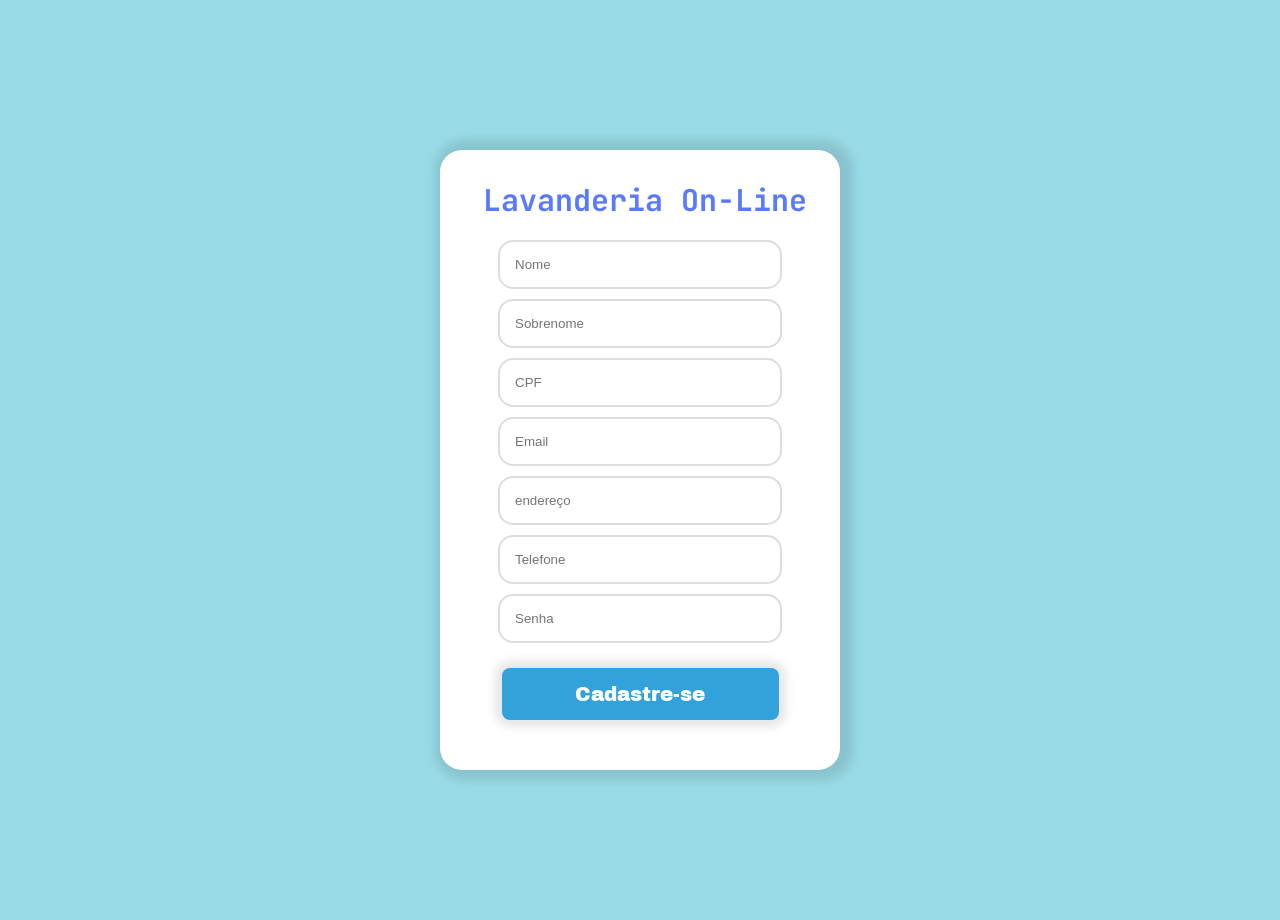
<file: Paginas/Cadastro/Pagina_Cadastro.html>
<!DOCTYPE html>
<html lang="pt-br">
<head>
    <meta charset="UTF-8">
    <meta name="viewport" content="width=device-width, initial-scale=1.0">
    <title>Lavanderia Online</title>
    <link rel="stylesheet" href="Style_cadastro.css">
    <link rel="shortcut icon" href="../../Images/Lavandeira.ico" type="image/x-icon">
    <link rel="stylesheet" href="Style_cadastro.css">
    <link rel="preconnect" href="https://fonts.googleapis.com">
    <link rel="preconnect" href="https://fonts.gstatic.com" crossorigin>
    <link href="https://fonts.googleapis.com/css2?family=Archivo+Black&family=JetBrains+Mono:ital,wght@0,100..800;1,100..800&display=swap"
    rel="stylesheet">
</head>
<body>
    <div class="Conteiner">
        <div class="Conteiner-top">
            <h1 class="Nome_lav">Lavanderia On-Line</h1>
        </div>
        <input id="inp-nome"      class="Nome"      type="text"     placeholder="Nome">
        <input id="inp-sobrenome" class="Sobrenome" type="text"     placeholder="Sobrenome">
        <input id="inp-cpf"       class="CPF"       type="number"   placeholder="CPF">
        <input id="inp-email"     class="Email"     type="email"    placeholder="Email">
        <input id="inp-endereco"  class="endereco"  type="text"     placeholder="endereço">
        <input id="inp-telefone"  class="Telefone"  type="tel"      placeholder="Telefone">
        <input id="inp-senha"     class="Telefone"  type="password" placeholder="Senha">
        <span id="erro-cadastro" style="color:#c0392b;font-size:12px;font-family:'Archivo Black',sans-serif;display:none;margin-top:4px;max-width:270px;text-align:center;"></span>
        <button class="botao" id="btn-cadastrar">Cadastre-se</button>
    </div>
    
    <script src="Script_Cadastro.js"></script>
</body>
</html>
</file>
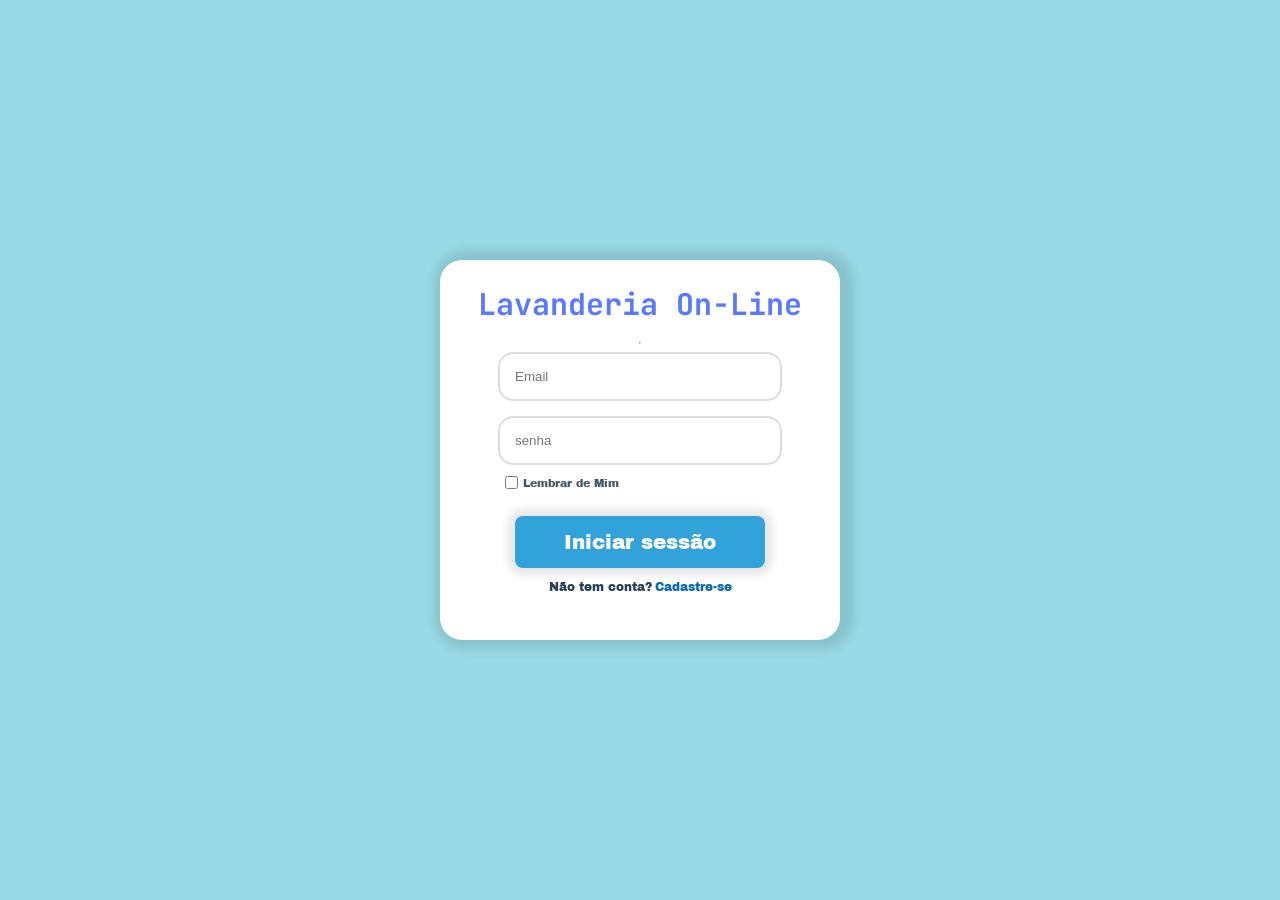
<file: Paginas/Login/pagina_login.html>
<!DOCTYPE html>
<html lang="pt-br">

<head>
    <meta charset="UTF-8">
    <meta name="viewport" content="width=device-width, initial-scale=1.0">
    <title>Lavanderia Online</title>
    <link rel="stylesheet" href="style_login.css">
    <link rel="shortcut icon" href="../../Images/Lavandeira.ico" type="image/x-icon">
    <link rel="preconnect" href="https://fonts.googleapis.com">
    <link rel="preconnect" href="https://fonts.gstatic.com" crossorigin>
    <link href="https://fonts.googleapis.com/css2?family=Archivo+Black&family=JetBrains+Mono:ital,wght@0,100..800;1,100..800&family=Lexend+Exa:wght@100..900&display=swap" rel="stylesheet">
</head>

<body>

    <div class="Conteiner">
        <div class="Conteiner-top">
            <h1 class="titulo-login">Lavanderia On-Line</h1>
        </div>
        <hr>
        <input id="Usuario" class="Entrada_Usuario" type="text" placeholder="Email">
        <input id="password" class="password" type="password" placeholder="senha ">
        <span id="erro-login" style="color:#c0392b;font-size:12px;font-family:'Archivo Black',sans-serif;display:none;margin-top:4px;"></span>
        <div class="sub">
            <input class="checkbox" type="checkbox">
            <p class="Lembrar">Lembrar de Mim</p>
        </div>
        <button id="botao" class="botao" type="submit">Iniciar sessão</button>
        <div class="foot">
            <p class="NTC">Não tem conta?</p>
            <a class="Cadastro" href="../Cadastro/Pagina_Cadastro.html">Cadastre-se</a>
        </div>
    </div>

    <script src="Pagina_Login.js"></script>
</body>

</html>
</file>
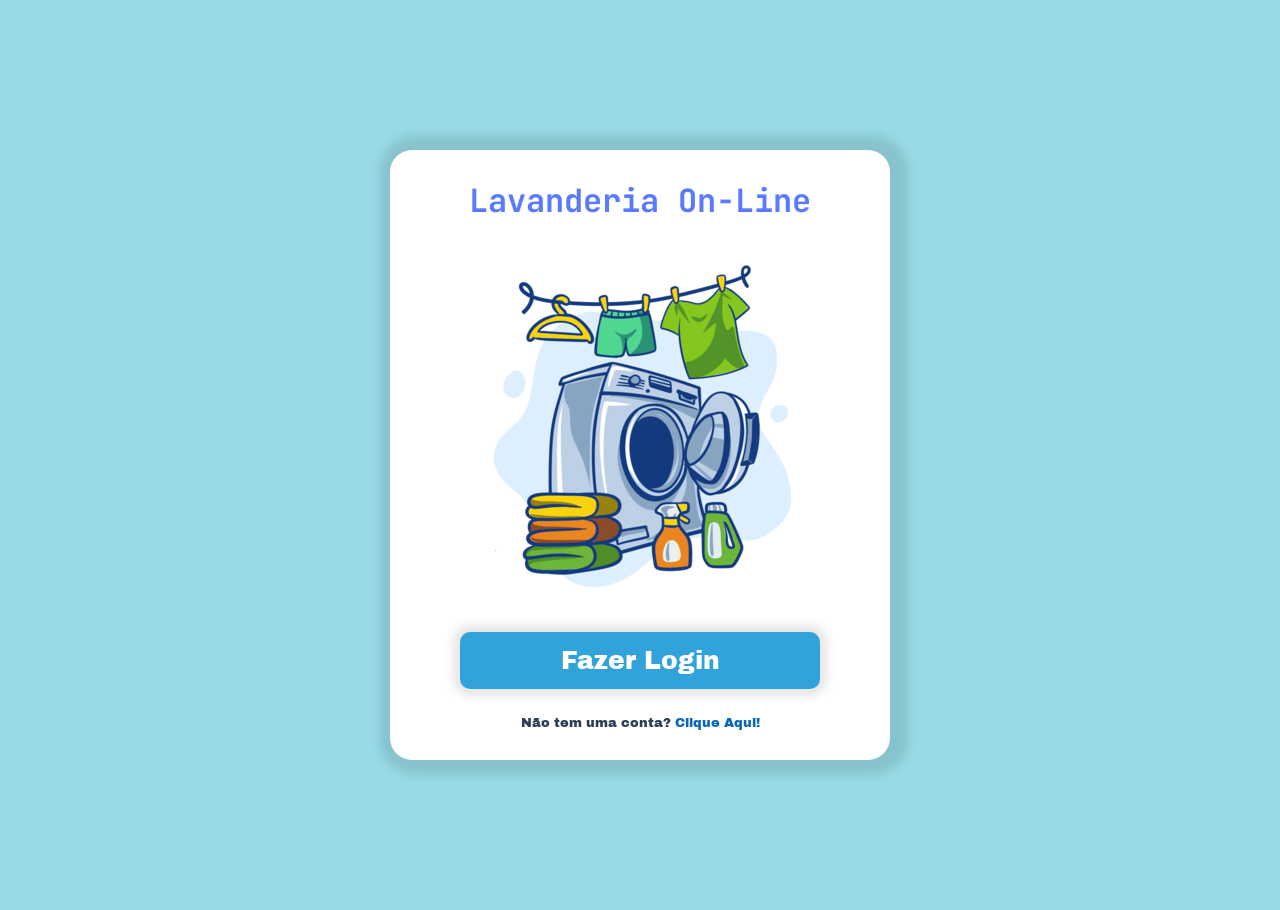
<file: Paginas/Pagina inicial/cc.html>
<!DOCTYPE html>
<html lang="pt-br">

<head>
    <meta charset="UTF-8">
    <meta name="viewport" content="width=device-width, initial-scale=1.0">
    <title>Lavanderia Online</title>
    <link rel="stylesheet" href="Style_Inicial.css">
    <link rel="shortcut icon" href="../../Images/Lavandeira.ico" type="image/x-icon">    <script src="script_Inicial.js"></script>
    <link rel="preconnect" href="https://fonts.googleapis.com">
    <link rel="preconnect" href="https://fonts.gstatic.com" crossorigin>
    <link href="https://fonts.googleapis.com/css2?family=Noto+Sans:ital,wght@0,100..900;1,100..900&display=swap"
        rel="stylesheet">
    <link rel="preconnect" href="https://fonts.googleapis.com">
    <link rel="preconnect" href="https://fonts.gstatic.com" crossorigin>
    <link
        href="https://fonts.googleapis.com/css2?family=Archivo+Black&family=JetBrains+Mono:ital,wght@0,100..800;1,100..800&display=swap"
        rel="stylesheet">
</head>

<body>
    <div class="Conteiner">
        <h1 class="Nome_lav">Lavanderia On-Line</h1>
        <img src="Maquina de lavar.png" alt="foto de maquina de lavar">
        <button id="botãoLogin" class="Botao" onclick="FazerLogin()">Fazer Login</button>
        <p class="NTC">Não tem uma conta? <a href="../Cadastro/Pagina_Cadastro.html"> Clique Aqui!</a></p>
    </div>
</body>

</html>
</file>
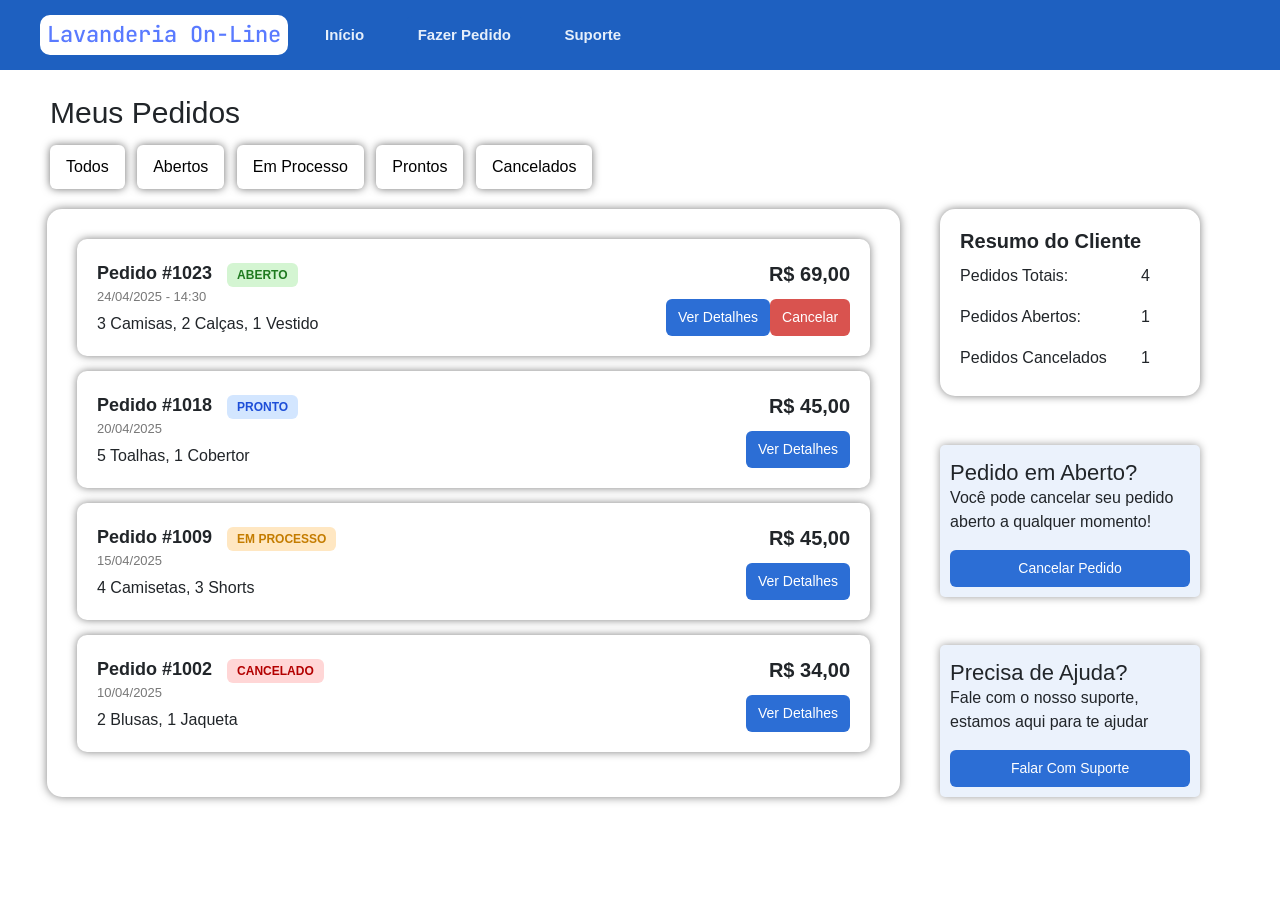
<file: Paginas/Pagina_Clientes/Pagina_Cliente.html>
<!DOCTYPE html>
<html lang="pt-br">
<head>
    <meta charset="UTF-8">
    <title>Lavanderia On-Line</title>
    <link rel="shortcut icon" href="../../Images/Lavandeira.ico" type="image/x-icon">
    <link rel="preconnect" href="https://fonts.googleapis.com">
    <link rel="preconnect" href="https://fonts.gstatic.com" crossorigin>
    <link href="https://fonts.googleapis.com/css2?family=Archivo+Black&family=JetBrains+Mono:ital,wght@0,100..800;1,100..800&family=Lexend+Exa:wght@100..900&display=swap" rel="stylesheet">
    <link href="https://cdn.jsdelivr.net/npm/bootstrap@5.0.2/dist/css/bootstrap.min.css" rel="stylesheet" integrity="sha384-EVSTQN3/azprG1Anm3QDgpJLIm9Nao0Yz1ztcQTwFspd3yD65VohhpuuCOmLASjC" crossorigin="anonymous">
    <script src="https://cdn.jsdelivr.net/npm/@popperjs/core@2.9.2/dist/umd/popper.min.js" integrity="sha384-IQsoLXl5PILFhosVNubq5LC7Qb9DXgDA9i+tQ8Zj3iwWAwPtgFTxbJ8NT4GN1R8p" crossorigin="anonymous"></script>
    <script src="https://cdn.jsdelivr.net/npm/bootstrap@5.0.2/dist/js/bootstrap.min.js" integrity="sha384-cVKIPhGWiC2Al4u+LWgxfKTRIcfu0JTxR+EQDz/bgldoEyl4H0zUF0QKbrJ0EcQF" crossorigin="anonymous"></script>
    <link rel="stylesheet" href="Style_Cliente.css">
</head>
<body>
    <header>
        <h1 class="Nome_Lavandeira">Lavanderia On-Line</h1>
        <div class="Page_select">
            <nav>
                <button class="Inicio" href="#">Início</button>
                <button type="button" class="FazerPedido btn" data-bs-toggle="modal" data-bs-target="#modalPedido">
                    Fazer Pedido
                </button>
                <button href="#">Suporte</button>
            </nav>
        </div>
    </header>
    <div class="titulo">Meus Pedidos</div>
    <div class="filtros">
        <button onclick="filtrarPedidos('todos')">Todos</button>
        <button onclick="filtrarPedidos('ABERTO')">Abertos</button>
        <button onclick="filtrarPedidos('processo')">Em Processo</button>
        <button onclick="filtrarPedidos('PRONTO')">Prontos</button>
        <button onclick="filtrarPedidos('CANCELADO')">Cancelados</button>
    </div>
    <div class="conteiner">
        <div id="Pedidos" class="Conteiner_Pedidos"></div>
        <div id="Resumo" class="conteiner_resumo">
            <div class="Resumo">
                <h1 class="Titulo_Resumo">Resumo do Cliente</h1>
                <hr>
                <div class="Resumo_p"><p>Pedidos Totais:</p><p id="res-total">0</p></div>
                <hr>
                <div class="Resumo_p"><p>Pedidos Abertos:</p><p id="res-abertos">0</p></div>
                <hr>
                <div class="Resumo_p"><p>Pedidos Cancelados</p><p id="res-cancelados">0</p></div>
            </div>
            <div class="Cancelar_Resumo">
                <h1>Pedido em Aberto?</h1>
                <p>Você pode cancelar seu pedido aberto a qualquer momento!</p>
                <button onclick="cancelarPrimeiroPedidoAberto()">Cancelar Pedido</button>
            </div>
            <div class="Suporte_Resumo">
                <h1>Precisa de Ajuda?</h1>
                <p>Fale com o nosso suporte, estamos aqui para te ajudar</p>
                <button>Falar Com Suporte</button>
            </div>
        </div>
    </div>

    <!-- Modal Novo Pedido -->
    <div class="modal fade" id="modalPedido" tabindex="-1" aria-hidden="true">
        <div class="modal-dialog modal-lg">
            <div class="modal-content">
                <div class="modal-header">
                    <h5 class="modal-title">Novo Pedido</h5>
                    <button type="button" class="btn-close" data-bs-dismiss="modal"></button>
                </div>
                <div class="modal-body">
                    <!-- Tabela de preços -->
                    <div style="background:#f8f9ff;border-radius:8px;padding:10px 14px;margin-bottom:16px;font-size:12px;color:#555;">
                        <strong style="font-size:13px;color:#333;">💰 Tabela de Preços:</strong>
                        <span style="margin-left:8px;">Calça R$12 · Camiseta R$6 · Camisa R$9 · Vestido R$15 · Toalha R$5 · Cobertor R$20 · Shorts R$7 · Blusa R$8 · Jaqueta R$18</span>
                    </div>
                    <div id="container-pecas">
                        <div class="row g-3 mb-3 align-items-end peca-item">
                            <div class="col-md-7">
                                <label class="form-label">Peça</label>
                                <select class="form-select" required>
                                    <option value="" selected disabled>Selecione a peça...</option>
                                    <option value="Calça">Calça — R$ 12,00</option>
                                    <option value="Camiseta">Camiseta — R$ 6,00</option>
                                    <option value="Camisa">Camisa — R$ 9,00</option>
                                    <option value="Vestido">Vestido — R$ 15,00</option>
                                    <option value="Toalha">Toalha — R$ 5,00</option>
                                    <option value="Cobertor">Cobertor — R$ 20,00</option>
                                    <option value="Shorts">Shorts — R$ 7,00</option>
                                    <option value="Blusa">Blusa — R$ 8,00</option>
                                    <option value="Jaqueta">Jaqueta — R$ 18,00</option>
                                </select>
                            </div>
                            <div class="col-md-3">
                                <label class="form-label">Qtd.</label>
                                <input type="number" class="form-control" placeholder="0" min="1" required>
                            </div>
                            <div class="col-md-2">
                                <button type="button" class="btn btn-outline-danger w-100 btn-remover" onclick="removerLinha(this)" style="display:none;">Remover</button>
                            </div>
                        </div>
                    </div>
                    <button type="button" class="btn btn-sm btn-outline-secondary mt-2" id="btnAdicionar">+ Adicionar mais uma peça</button>
                </div>
                <div class="modal-footer">
                    <button type="button" class="btn btn-secondary" data-bs-dismiss="modal">Fechar</button>
                    <button type="button" class="btn btn-success" onclick="confirmarPedido()">Confirmar Pedido</button>
                </div>
            </div>
        </div>
    </div>

    <!-- Modal Detalhes do Pedido -->
    <div class="modal fade" id="modalDetalhes" tabindex="-1" aria-hidden="true">
        <div class="modal-dialog modal-md">
            <div class="modal-content">
                <div class="modal-header" style="background:#1e60c0;color:white;">
                    <h5 class="modal-title" id="det-numero">Pedido #</h5>
                    <button type="button" class="btn-close btn-close-white" data-bs-dismiss="modal"></button>
                </div>
                <div class="modal-body">
                    <div style="display:flex;justify-content:space-between;align-items:center;margin-bottom:10px;">
                        <span style="font-size:13px;color:#777;" id="det-data"></span>
                        <span id="det-status"></span>
                    </div>
                    <hr style="margin:8px 0;">
                    <div id="det-itens"></div>
                    <hr style="margin:8px 0;">
                    <div style="display:flex;justify-content:space-between;align-items:center;padding:4px 0;">
                        <strong style="font-size:15px;">Total</strong>
                        <strong style="font-size:18px;color:#1e60c0;" id="det-total"></strong>
                    </div>
                </div>
                <div class="modal-footer">
                    <button type="button" class="btn btn-secondary" data-bs-dismiss="modal">Fechar</button>
                </div>
            </div>
        </div>
    </div>

    <script src="Pagina_clientes.js"></script>
</body>
</html>
</file>
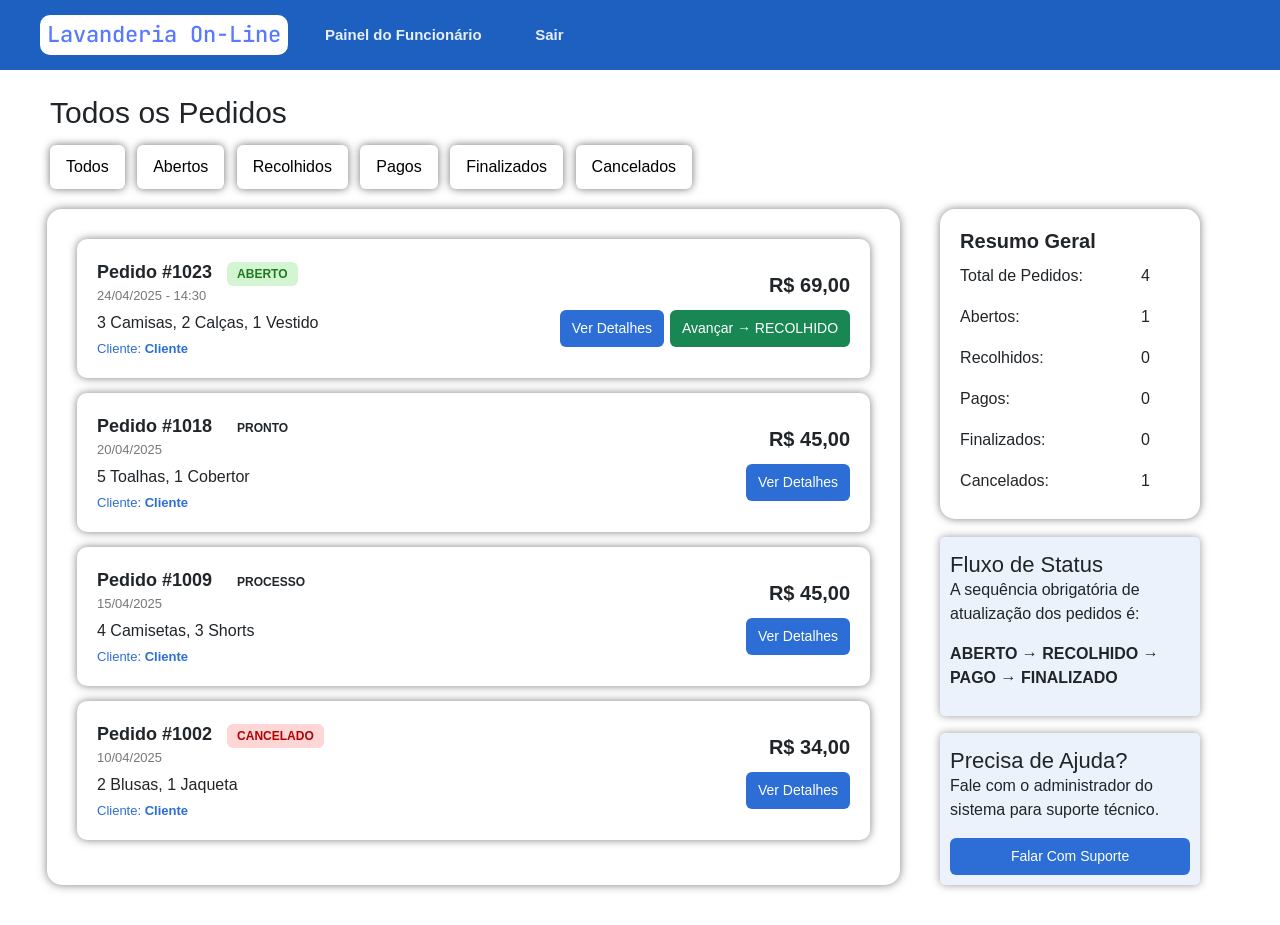
<file: Paginas/Pagina_Funcionarios/Pagina_Funcionario.html>
<!DOCTYPE html>
<html lang="pt-br">
<head>
    <meta charset="UTF-8">
    <title>Lavanderia On-Line — Funcionário</title>
    <link rel="shortcut icon" href="../../Images/Lavandeira.ico" type="image/x-icon">
    <link rel="preconnect" href="https://fonts.googleapis.com">
    <link rel="preconnect" href="https://fonts.gstatic.com" crossorigin>
    <link href="https://fonts.googleapis.com/css2?family=Archivo+Black&family=JetBrains+Mono:ital,wght@0,100..800;1,100..800&family=Lexend+Exa:wght@100..900&display=swap" rel="stylesheet">
    <link href="https://cdn.jsdelivr.net/npm/bootstrap@5.0.2/dist/css/bootstrap.min.css" rel="stylesheet" integrity="sha384-EVSTQN3/azprG1Anm3QDgpJLIm9Nao0Yz1ztcQTwFspd3yD65VohhpuuCOmLASjC" crossorigin="anonymous">
    <script src="https://cdn.jsdelivr.net/npm/@popperjs/core@2.9.2/dist/umd/popper.min.js" integrity="sha384-IQsoLXl5PILFhosVNubq5LC7Qb9DXgDA9i+tQ8Zj3iwWAwPtgFTxbJ8NT4GN1R8p" crossorigin="anonymous"></script>
    <script src="https://cdn.jsdelivr.net/npm/bootstrap@5.0.2/dist/js/bootstrap.min.js" integrity="sha384-cVKIPhGWiC2Al4u+LWgxfKTRIcfu0JTxR+EQDz/bgldoEyl4H0zUF0QKbrJ0EcQF" crossorigin="anonymous"></script>
    <link rel="stylesheet" href="Style_Funcionario.css">
</head>
<body>
    <header>
        <h1 class="Nome_Lavandeira">Lavanderia On-Line</h1>
        <div class="Page_select">
            <nav>
                <button class="Inicio">Painel do Funcionário</button>
                <button onclick="sair()">Sair</button>
            </nav>
        </div>
    </header>
    <div class="titulo">Todos os Pedidos</div>
    <div class="filtros">
        <button onclick="filtrarPedidos('todos')">Todos</button>
        <button onclick="filtrarPedidos('ABERTO')">Abertos</button>
        <button onclick="filtrarPedidos('RECOLHIDO')">Recolhidos</button>
        <button onclick="filtrarPedidos('PAGO')">Pagos</button>
        <button onclick="filtrarPedidos('FINALIZADO')">Finalizados</button>
        <button onclick="filtrarPedidos('CANCELADO')">Cancelados</button>
    </div>
    <div class="conteiner">
        <div id="Pedidos" class="Conteiner_Pedidos"></div>
        <div id="Resumo" class="conteiner_resumo">
            <div class="Resumo">
                <h1 class="Titulo_Resumo">Resumo Geral</h1>
                <hr>
                <div class="Resumo_p"><p>Total de Pedidos:</p><p id="res-total">0</p></div>
                <hr>
                <div class="Resumo_p"><p>Abertos:</p><p id="res-abertos">0</p></div>
                <hr>
                <div class="Resumo_p"><p>Recolhidos:</p><p id="res-recolhidos">0</p></div>
                <hr>
                <div class="Resumo_p"><p>Pagos:</p><p id="res-pagos">0</p></div>
                <hr>
                <div class="Resumo_p"><p>Finalizados:</p><p id="res-finalizados">0</p></div>
                <hr>
                <div class="Resumo_p"><p>Cancelados:</p><p id="res-cancelados">0</p></div>
            </div>
            <div class="Cancelar_Resumo">
                <h1>Fluxo de Status</h1>
                <p>A sequência obrigatória de atualização dos pedidos é:</p>
                <p><strong>ABERTO → RECOLHIDO → PAGO → FINALIZADO</strong></p>
            </div>
            <div class="Suporte_Resumo">
                <h1>Precisa de Ajuda?</h1>
                <p>Fale com o administrador do sistema para suporte técnico.</p>
                <button>Falar Com Suporte</button>
            </div>
        </div>
    </div>

    <!-- Modal Detalhes do Pedido -->
    <div class="modal fade" id="modalDetalhes" tabindex="-1" aria-hidden="true">
        <div class="modal-dialog modal-md">
            <div class="modal-content">
                <div class="modal-header" style="background:#1e60c0;color:white;">
                    <div>
                        <h5 class="modal-title" id="det-numero">Pedido #</h5>
                        <small style="opacity:0.85;">Cliente: <span id="det-cliente"></span></small>
                    </div>
                    <button type="button" class="btn-close btn-close-white" data-bs-dismiss="modal"></button>
                </div>
                <div class="modal-body">
                    <div style="display:flex;justify-content:space-between;align-items:center;margin-bottom:10px;">
                        <span style="font-size:13px;color:#777;" id="det-data"></span>
                        <span id="det-status"></span>
                    </div>
                    <hr style="margin:8px 0;">
                    <div id="det-itens"></div>
                    <hr style="margin:8px 0;">
                    <div style="display:flex;justify-content:space-between;align-items:center;padding:4px 0;">
                        <strong style="font-size:15px;">Total</strong>
                        <strong style="font-size:18px;color:#1e60c0;" id="det-total"></strong>
                    </div>
                </div>
                <div class="modal-footer">
                    <button type="button" class="btn btn-secondary" data-bs-dismiss="modal">Fechar</button>
                </div>
            </div>
        </div>
    </div>

    <script src="Pagina_Funcionario.js"></script>
</body>
</html>
</file>
<file: Paginas/Cadastro/Style_cadastro.css>
body {
    margin: 0px;
    background-color: rgba(152,218,229, 1);
}

.Conteiner {
    display: flex;
    flex-direction: column;
    width: 400px;
    height: 600px;
    margin: 150px auto;
    padding-bottom: 20px;
    border-radius: 22px;
    background-color: white;
    justify-content: center;
    align-items: center;
    text-align: center;
    box-shadow: 4px 0px 10px 10px rgba(0, 0, 0, 0.1);
    border: 1px rgba(0, 0, 0, 0.001);
}

.Conteiner-top {
    display: flex;
    flex-direction:row;
}

.Nome_lav {
    font-family: "JetBrains Mono", monospace;
    font-weight: 50px;
    margin: 0px auto 20px 10px ;
    font-size: 30px;
    color: rgba(0, 51, 255, 0.65);
    cursor: default;
}

.sub-texto {
    color: rgb(8, 58, 104);
    font-size: 20px;
    font-family: "archivo black", sans-serif;
    margin-top: 0px;
    margin-bottom: 0px;
    cursor: default;
}

.Mensagem {
    font-family: "archivo black", sans-serif;
    font-size: 13px !important;
    color: rgb(30, 54, 80);
    font-size: 15px;
    cursor: default;
}

.Nome {
    padding: 15px;
    width: 250px;
    border-radius: 15px;
    border: solid 2px rgb(221, 221, 221);
    margin-bottom: 10px;
}
.Sobrenome {
    padding: 15px;
    width: 250px;
    border-radius: 15px;
    border: solid 2px rgb(221, 221, 221);
    margin-bottom: 10px;
}

.CPF {
    padding: 15px;
    width: 250px;
    border-radius: 15px;
    border: solid 2px rgb(221, 221, 221);
    margin-bottom: 10px;
}

.Email {
    padding: 15px;
    width: 250px;
    border-radius: 15px;
    border: solid 2px rgb(221, 221, 221);
    margin-bottom: 10px;
}

.endereco {
    padding: 15px;
    width: 250px;
    border-radius: 15px;
    border: solid 2px rgb(221, 221, 221);
    margin-bottom: 10px;
}

.Telefone {
    padding: 15px;
    width: 250px;
    border-radius: 15px;
    border: solid 2px rgb(221, 221, 221);
    margin-bottom: 10px;
}

.botao {
    background-color: rgba(50, 162, 218, 1);
    width: 277px;
    padding: 15px;
    border: none;
    border-radius: 8px;
    font-size: 20px;
    font-family: "archivo black", sans-serif;
    color: white;
    box-shadow: 0px 0px 10px 7px rgba(0, 0, 0, 0.1);
    cursor: pointer;
    margin-top: 15px;
}

.botao:hover {
    background-color: rgb(2, 130, 194);
}
</file>
<file: Paginas/Login/style_login.css>
body {
  background-color: rgba(152,218,229, 1);
  margin: 0px;
}
.Conteiner {
    display: flex;
    flex-direction: column;
    width: 400px;
    height: 380px;
    margin: 260px auto;
    border-radius: 22px;
    background-color: white;
    justify-content: center;
    align-items: center;
    text-align: center;
    box-shadow: 4px 0px 10px 10px rgba(0, 0, 0, 0.1);
    border: 1px rgba(0, 0, 0, 0.001);
}

.Conteiner-top {    
    display: flex;
    flex-direction:row ;
    justify-content: space-between;
    gap: 10px;
    margin-top: 0px;
    cursor: default;
}

img {
    width: 50px;
    height: 50px;
    margin-top: 0px;
}

.titulo-login {
    font-family: "JetBrains Mono", monospace;
    margin: 0px auto 10px auto ;
    font-size: 30px;
    color: rgba(0, 51, 255, 0.65);
}


.Entrada_Usuario {
    padding: 15px;
    width: 250px;
    border-radius: 15px;
    border: solid 2px rgb(221, 221, 221);
    margin-bottom: 10px;
}
.password {
    padding: 15px;
    width: 250px;
    border-radius: 15px;
    border: solid 2px rgb(221, 221, 221);
    margin-top: 5px;
}

.sub {
    margin-top: -3px;
    display: flex;
    justify-content: space-between;
    align-items: center;
    font-size: 14px;
}

.checkbox {
   cursor: pointer;
   margin-right: 50px;
   margin-top: 5px;

}

.Lembrar {
    font-family: "Archivo Black", sans-serif;
    font-size: 11px;
    color: rgb(67, 89, 106);
    cursor:default;
    margin: 15px 160px 12px -45px;
}

.Link_EsqueciSenha {
    font-family: "Archivo Black", sans-serif;
    font-size: 11px;
    color: rgb(74, 139, 197);
    margin-left: 30px;
    text-decoration: none;
}

.Link_EsqueciSenha:hover {
    text-decoration: underline;
}

.botao { 
    background-color: rgba(50, 162, 218, 1);
    width: 250px;
    padding: 15px;
    border: none;
    border-radius: 8px;
    font-size: 20px;
    font-family: "archivo black", sans-serif;
    color: white;
    box-shadow: 0px 0px 10px 7px rgba(0, 0, 0, 0.1);
    cursor: pointer;
    margin-top: 15px;
    margin-bottom: 0px;
}

.botao:hover {
    background-color: rgb(2, 130, 194);
}

.foot{
    margin-top: 0px;
    margin-bottom: 10px;
    display:flex;
    flex-direction: row;
}

.NTC {
    
    color: rgb(43, 63, 86);
    margin-right: 3px;
    font-family: "Archivo Black", sans-serif;
    font-size: 12px;
    cursor: default;
}

.Cadastro {
    margin-top: 12px;
    color: rgb(9, 104, 186);
    font: bold;
    font-family: "Archivo Black", sans-serif;
    font-size: 12px;
    text-decoration: none;
    cursor: pointer;
}

.Cadastro:hover {
    text-decoration: underline;
}
</file>
<file: Paginas/Pagina inicial/Style_Inicial.css>
body {
    margin: 0px;
    background-color: rgba(152, 218, 229, 1);
}

.Conteiner {
    display: grid;
    width: 500px;
    height: 600px;
    margin: 150px auto;
    padding-bottom: 10px;
    border-radius: 22px;
    background-color: white;
    justify-content: center;
    align-items: center;
    text-align: center;
    box-shadow: 4px 0px 10px 15px rgba(0, 0, 0, 0.1);
    border: 1px rgba(0, 0, 0, 0.001);
    
}

img {
    width: 360px; 
    
}

.Nome_lav {
    color: rgba(0, 51, 255, 0.65);
    font-family: "JetBrains Mono", monospace;
}

.Botao {
    background-color: rgba(50, 162, 218, 1);
    padding: 15px;
    border: none;
    border-radius: 10px;
    font-size: 25px;
    font-family: "Archivo Black", sans-serif;
    color: white;
    box-shadow: 0px 0px 10px 7px rgba(0, 0, 0, 0.1);
    cursor: pointer;
}

.Botao:hover {
    background-color: rgb(2, 130, 194);
}

.NTC {
    font-family: "Archivo Black", sans-serif;
    font-size: 13px;
    color: rgb(43, 63, 86);
}

a {
    margin-top: -5px;
    color: rgb(9, 104, 186);
    text-decoration: none;
    cursor: pointer;
}
a:hover {
    text-decoration: underline;

}
</file>
<file: Paginas/Pagina_Clientes/Style_Cliente.css>
body {
    font-family: Arial, Helvetica, sans-serif;
    background: #ffffff;
    margin: 0;
}

/* HEADER */
header {
    background: #1e60c0;
    color: white;
    padding: 15px 40px;
    display: flex;
    flex-direction: row;
    align-items: center;
}
header h1 {
    margin: 0;
    font-size: 22px;
}


nav button:hover, .FazerPedido:hover{
    background-color: rgb(0, 140, 255); 
    color: rgb(255, 255, 255);
    animation-delay: 0.3ms;
    border-radius: 10px;
    box-shadow: 0px 0px 5px rgba(0, 0, 0, 0.445);
}

.Nome_Lavandeira {
    color: rgba(0, 51, 255, 0.65);
    font-family: "JetBrains Mono", monospace;
    border: solid 2px white;
    border-radius: 10px;
    background-color: white;
    padding: 5px;
    cursor: default;
}


nav button, .FazerPedido {
    padding: 8px 12px;
    color: #e6effa;
    text-decoration: none;
    margin-left: 25px;
    font-weight: bold;
    font-size: 15px !important;
    background-color: #1e60c0;
    border: none;
}

/* CONTAINER */
.conteiner {
    padding: 40px;
    display: flex;
    flex-direction: row;
    margin-top: -30px !important;
    margin-left: 7px !important;
}

/* TITULO */
.titulo {
    font-size: 30px;
    margin-bottom: 10px;
    margin-top: 20px;
    margin-left: 50px;
}

/* FILTROS */
.filtros {
    margin-bottom: 10px;
    margin-left: 50px;
}

.filtros button {
    padding: 10px 16px;
    border: none;
    border-radius: 6px;
    background: rgb(255, 255, 255);
    margin-right: 8px;
    cursor: pointer;
    box-shadow: 0px 0px 8px rgba(0, 0, 0, 0.56);
}

.filtros button:hover {
    background: #f0f3f3;
    box-shadow: 0px 0px 10px rgba(0, 0, 0, 0.8);
}

.Conteiner_Pedidos {
    display: flex;
    flex: 0.70 !important;
    justify-content: space-between;
    flex-direction: column;
    background-color: #ffffff;
    width: 900px;
    padding: 30px;
    border-radius: 15px; 
    box-shadow:  0px 0px 10px rgba(0, 0, 0, 0.5);   
}

/* CARD PEDIDO */
.pedido {
    background: white;
    border-radius: 10px;
    padding: 20px;
    margin-bottom: 15px;
    display: flex;
    justify-content: space-between;
    align-items: center;
    box-shadow: 0px 0px 9px rgba(0, 0, 0, 0.5);
}

.info {
    max-width: 60%;
}

.numero {
    font-weight: bold;
    font-size: 18px;
}

.data {
    font-size: 13px;
    color: #777;
}

.pecas {
    margin-top: 5px;
}

/* STATUS */
.status {
    padding: 5px 10px;
    border-radius: 6px;
    font-size: 12px;
    font-weight: bold;
    margin-left: 10px;
}

.aberto {
    background: #d4f5d2;
    color: #1f7a1f;
}

.processo {
    background: #ffe7c2;
    color: #c47c00;
}

.pronto {
    background: #d3e6ff;
    color: #1d4ed8;
}

.cancelado {
    background: #ffd6d6 !important;
    color: #b30000 !important;
}

/* LADO DIREITO */
.direita {
    text-align: right;
}

.valor {
    font-size: 20px;
    font-weight: bold;
    margin-bottom: 10px;
}

/* BOTÕES */
.btn {
    padding: 8px 12px;
    border: none;
    border-radius: 6px;
    cursor: pointer;
    font-size: 14px;
}

.btn-detalhes {
    background-color: #2c6ed5 !important;
    color: white !important;
}

.btn-cancelar {
    background: #d9534f !important;
    color: white !important;
}

.btn:hover {
    opacity: 0.9;
}

.conteiner_resumo {
    display: flex;
    flex: 0.3 !important;
    flex-direction: column;
    justify-content: space-between;
}

.Resumo {
    display: flex;
    flex-direction: column;
    background: #ffffff;
    box-shadow: 0px 0px 8px rgba(0, 0, 0, 0.5);
    border-radius: 15px;
    margin: 40px;
    height: auto;
    padding: 10px;
    margin-top: 0px;
    margin-bottom: 0px;
}

.Titulo_Resumo {
    margin: 10px;
    font-weight: bold;
    font-size: 20px;
}

.Resumo_p {
    display: flex;
    flex-direction: row;
    margin: 0px 10px;
    margin-right: 40px;
    justify-content: space-between;
}

.Resumo hr {
    margin: 0px;
    flex-grow: 1;
    margin-left: 10px;
    margin-right: 30px ;
    width: 90%;
    align-self: center;
    border-color: rgba(255, 255, 255, 0.24);
}

.Cancelar_Resumo {
    display: flex;
    flex-direction: column;
    background: #ffffff;
    box-shadow: 0px 0px 8px rgba(0, 0, 0, 0.4);
    border-radius: 5px;
    margin: 40px;
    height: auto;
    padding: 10px;
    margin-top: 0px;
    margin-bottom: 0px;
    background-color: rgb(235, 242, 252);
}

.Cancelar_Resumo h1 {
    font-size:22px;
    margin-bottom: 0px;
    margin-top: 5px;
}

.Cancelar_Resumo button {
    padding: 8px 12px;
    border: none;
    border-radius: 6px;
    cursor: pointer;
    font-size: 14px;
    background-color: #2c6ed5;
    color: white
}

.Cancelar_Resumo button:hover{
    opacity: 0.9;
}

.Suporte_Resumo {
    display: flex;
    flex-direction: column;
    background: #ffffff;
    box-shadow: 0px 0px 8px rgba(0, 0, 0, 0.4);
    border-radius: 5px;
    margin: 40px;
    height: auto;
    padding: 10px;
    margin-top: 0px;
    margin-bottom: 0px;
    background-color: rgb(235, 242, 252);
}

.Suporte_Resumo h1 {
    font-size:22px;
    margin-bottom: 0px;
    margin-top: 5px;
}

.Suporte_Resumo button {
    padding: 8px 12px;
    border: none;
    border-radius: 6px;
    cursor: pointer;
    font-size: 14px;
    background-color: #2c6ed5;
    color: white
}

.Suporte_Resumo button:hover {
    opacity: 0.9;
}
</file>
<file: Paginas/Pagina_Funcionarios/Style_Funcionario.css>
body {
    font-family: Arial, Helvetica, sans-serif;
    background: #ffffff;
    margin: 0;
}

/* HEADER */
header {
    background: #1e60c0;
    color: white;
    padding: 15px 40px;
    display: flex;
    flex-direction: row;
    align-items: center;
}
header h1 {
    margin: 0;
    font-size: 22px;
}


nav button:hover, .FazerPedido:hover{
    background-color: rgb(0, 140, 255); 
    color: rgb(255, 255, 255);
    animation-delay: 0.3ms;
    border-radius: 10px;
    box-shadow: 0px 0px 5px rgba(0, 0, 0, 0.445);
}

.Nome_Lavandeira {
    color: rgba(0, 51, 255, 0.65);
    font-family: "JetBrains Mono", monospace;
    border: solid 2px white;
    border-radius: 10px;
    background-color: white;
    padding: 5px;
    cursor: default;
}


nav button, .FazerPedido {
    padding: 8px 12px;
    color: #e6effa;
    text-decoration: none;
    margin-left: 25px;
    font-weight: bold;
    font-size: 15px !important;
    background-color: #1e60c0;
    border: none;
}

/* CONTAINER */
.conteiner {
    padding: 40px;
    display: flex;
    flex-direction: row;
    margin-top: -30px !important;
    margin-left: 7px !important;
}

/* TITULO */
.titulo {
    font-size: 30px;
    margin-bottom: 10px;
    margin-top: 20px;
    margin-left: 50px;
}

/* FILTROS */
.filtros {
    margin-bottom: 10px;
    margin-left: 50px;
}

.filtros button {
    padding: 10px 16px;
    border: none;
    border-radius: 6px;
    background: rgb(255, 255, 255);
    margin-right: 8px;
    cursor: pointer;
    box-shadow: 0px 0px 8px rgba(0, 0, 0, 0.56);
}

.filtros button:hover {
    background: #f0f3f3;
    box-shadow: 0px 0px 10px rgba(0, 0, 0, 0.8);
}

.Conteiner_Pedidos {
    display: flex;
    flex: 0.70 !important;
    justify-content: space-between;
    flex-direction: column;
    background-color: #ffffff;
    width: 900px;
    padding: 30px;
    border-radius: 15px; 
    box-shadow:  0px 0px 10px rgba(0, 0, 0, 0.5);   
}

/* CARD PEDIDO */
.pedido {
    background: white;
    border-radius: 10px;
    padding: 20px;
    margin-bottom: 15px;
    display: flex;
    justify-content: space-between;
    align-items: center;
    box-shadow: 0px 0px 9px rgba(0, 0, 0, 0.5);
}

.info {
    max-width: 60%;
}

.numero {
    font-weight: bold;
    font-size: 18px;
}

.data {
    font-size: 13px;
    color: #777;
}

.pecas {
    margin-top: 5px;
}

.cliente-label {
    font-size: 13px;
    color: #2c6ed5;
    margin-top: 4px;
}

/* STATUS */
.status {
    padding: 5px 10px;
    border-radius: 6px;
    font-size: 12px;
    font-weight: bold;
    margin-left: 10px;
}

.aberto {
    background: #d4f5d2;
    color: #1f7a1f;
}

.processo {
    background: #ffe7c2;
    color: #c47c00;
}

.pronto {
    background: #d3e6ff;
    color: #1d4ed8;
}

.cancelado {
    background: #ffd6d6 !important;
    color: #b30000 !important;
}

/* LADO DIREITO */
.direita {
    text-align: right;
}

.valor {
    font-size: 20px;
    font-weight: bold;
    margin-bottom: 10px;
}

/* BOTÕES */
.btn {
    padding: 8px 12px;
    border: none;
    border-radius: 6px;
    cursor: pointer;
    font-size: 14px;
}

.btn-detalhes {
    background-color: #2c6ed5 !important;
    color: white !important;
}

.btn-cancelar {
    background: #d9534f !important;
    color: white !important;
}

.btn-avancar {
    background-color: #198754 !important;
    color: white !important;
    margin-left: 6px;
}

.btn:hover {
    opacity: 0.9;
}

.conteiner_resumo {
    display: flex;
    flex: 0.3 !important;
    flex-direction: column;
    justify-content: space-between;
}

.Resumo {
    display: flex;
    flex-direction: column;
    background: #ffffff;
    box-shadow: 0px 0px 8px rgba(0, 0, 0, 0.5);
    border-radius: 15px;
    margin: 40px;
    height: auto;
    padding: 10px;
    margin-top: 0px;
    margin-bottom: 0px;
}

.Titulo_Resumo {
    margin: 10px;
    font-weight: bold;
    font-size: 20px;
}

.Resumo_p {
    display: flex;
    flex-direction: row;
    margin: 0px 10px;
    margin-right: 40px;
    justify-content: space-between;
}

.Resumo hr {
    margin: 0px;
    flex-grow: 1;
    margin-left: 10px;
    margin-right: 30px;
    width: 90%;
    align-self: center;
    border-color: rgba(255, 255, 255, 0.24);
}

.Cancelar_Resumo {
    display: flex;
    flex-direction: column;
    background: #ffffff;
    box-shadow: 0px 0px 8px rgba(0, 0, 0, 0.4);
    border-radius: 5px;
    margin: 40px;
    height: auto;
    padding: 10px;
    margin-top: 0px;
    margin-bottom: 0px;
    background-color: rgb(235, 242, 252);
}

.Cancelar_Resumo h1 {
    font-size: 22px;
    margin-bottom: 0px;
    margin-top: 5px;
}

.Suporte_Resumo {
    display: flex;
    flex-direction: column;
    background: #ffffff;
    box-shadow: 0px 0px 8px rgba(0, 0, 0, 0.4);
    border-radius: 5px;
    margin: 40px;
    height: auto;
    padding: 10px;
    margin-top: 0px;
    margin-bottom: 0px;
    background-color: rgb(235, 242, 252);
}

.Suporte_Resumo h1 {
    font-size: 22px;
    margin-bottom: 0px;
    margin-top: 5px;
}

.Suporte_Resumo button {
    padding: 8px 12px;
    border: none;
    border-radius: 6px;
    cursor: pointer;
    font-size: 14px;
    background-color: #2c6ed5;
    color: white;
}

.Suporte_Resumo button:hover {
    opacity: 0.9;
}
</file>
